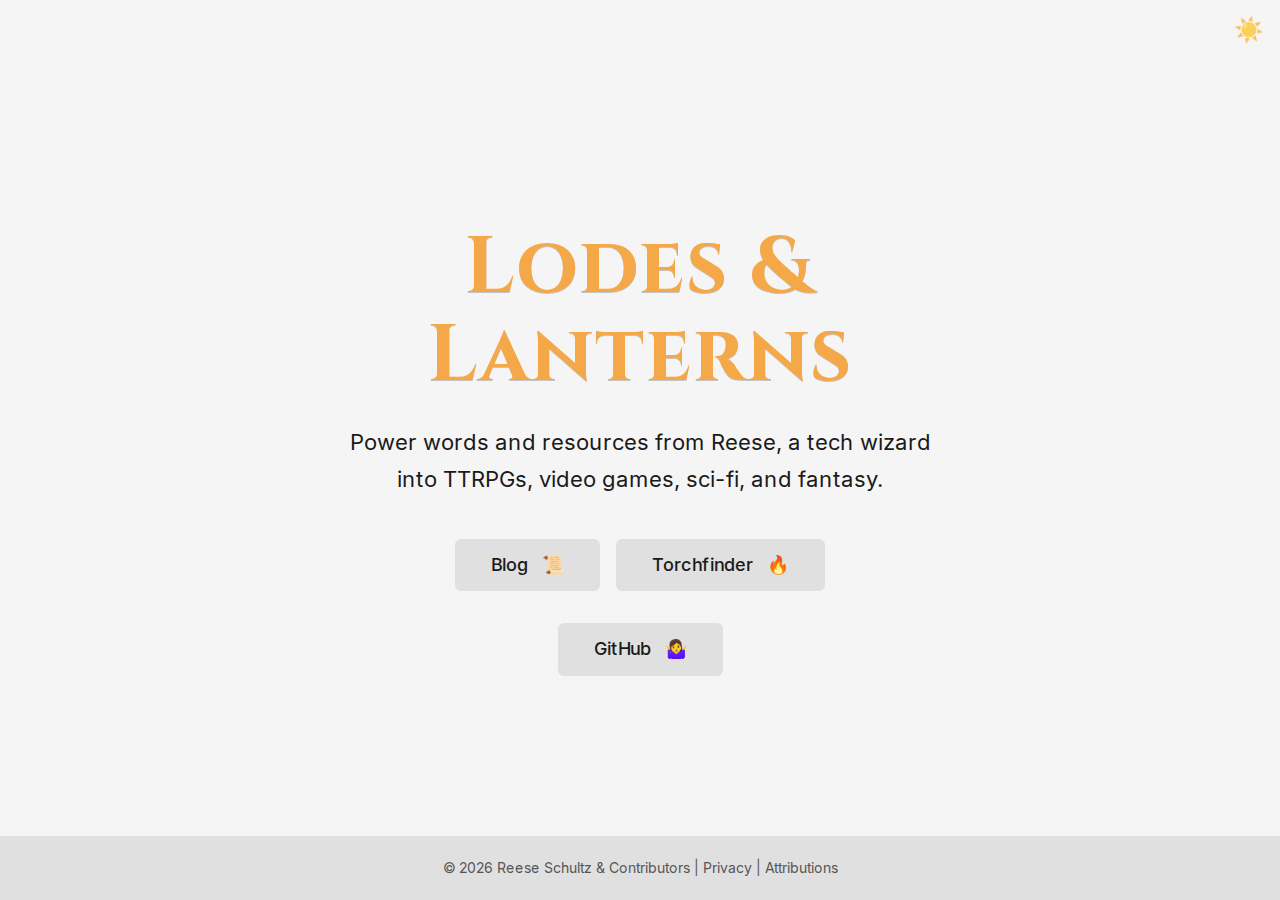
<file: index.html>
<!DOCTYPE html>
<html lang="en">
<head>
  <meta charset="UTF-8">
  <meta name="viewport" content="width=device-width, initial-scale=1.0">
  <link rel="icon" href="/favicon.png" type="image/png">
  <link rel="apple-touch-icon" href="/apple-touch-icon.png">
  <title>Lodes & Lanterns</title>
  <meta name="description" content="Power words and resources from Reese, a tech wizard into TTRPGs, video games, sci-fi, and fantasy.">

  <!-- Normalize CSS -->
  <link rel="stylesheet" href="https://cdnjs.cloudflare.com/ajax/libs/modern-normalize/3.0.1/modern-normalize.min.css">

  <script src="/theme.js"></script>

  <style>
    @font-face {
      font-family: 'Cinzel';
      font-style: normal;
      font-weight: 700;
      font-display: swap;
      src: url('/fonts/cinzel-700.woff2') format('woff2');
    }

    @font-face {
      font-family: 'Inter';
      font-style: normal;
      font-weight: 400 500;
      font-display: swap;
      src: url('/fonts/inter-400.woff2') format('woff2');
    }

    :root {
      --bg: #0d0d0f;
      --bg-surface: #2a2a30;
      --text: #e8e6e3;
      --text-muted: #a09c97;
      --accent: #f5a848;
    }

    [data-theme="light"] {
      --bg: #f5f5f5;
      --bg-surface: #e0e0e0;
      --text: #1a1a1a;
      --text-muted: #555;
      --accent: #f5a848;
    }

    html {
      background-color: var(--bg);
    }

    body {
      font-family: 'Inter', -apple-system, BlinkMacSystemFont, 'Segoe UI', Roboto, sans-serif;
      background-color: var(--bg);
      color: var(--text);
      min-height: 100vh;
      display: flex;
      flex-direction: column;
      align-items: center;
      justify-content: center;
      padding: 2rem;
      box-sizing: border-box;
      text-align: center;
    }

    .container {
      max-width: 600px;
    }

    h1 {
      font-family: 'Cinzel', serif;
      font-size: clamp(3rem, 10vw, 5rem);
      font-weight: 700;
      line-height: 1.1;
      color: var(--accent);
      margin: 0 0 1.5rem 0;
      letter-spacing: 0.02em;
      -webkit-font-smoothing: antialiased;
      -moz-osx-font-smoothing: grayscale;
    }

    .tagline {
      font-size: 1.375rem;
      line-height: 1.7;
      color: var(--text);
      margin: 0 0 2.5rem 0;
    }

    .links {
      display: flex;
      flex-wrap: wrap;
      gap: 1rem;
      justify-content: center;
    }

    .links a {
      display: inline-block;
      padding: 1rem 2.25rem;
      font-size: 1.125rem;
      background-color: var(--bg-surface);
      color: var(--text);
      text-decoration: none;
      font-weight: 500;
      border-radius: 6px;
      transition: background-color 0.2s ease, color 0.2s ease;
    }

    .links a:hover {
      background-color: var(--accent);
      color: var(--bg);
    }

    .links a:focus-visible {
      background-color: var(--accent);
      color: var(--bg);
      outline: 2px solid var(--text);
      outline-offset: 2px;
    }

    footer {
      position: fixed;
      bottom: 0;
      left: 0;
      right: 0;
      background-color: var(--bg-surface);
      padding: 1.5rem;
      text-align: center;
      font-size: 0.875rem;
      color: var(--text-muted);
    }

    footer a {
      color: var(--text-muted);
      text-decoration: none;
    }

    footer a:hover {
      color: var(--text);
    }

    .theme-toggle {
      position: fixed;
      top: 1rem;
      right: 1rem;
      background: none;
      border: none;
      cursor: pointer;
      font-size: 1.5rem;
      filter: grayscale(1);
      opacity: 0.7;
      transition: opacity 0.2s ease, filter 0.2s ease;
      padding: 0;
      z-index: 100;
    }

    .theme-toggle:hover {
      opacity: 1;
    }

    [data-theme="light"] .theme-toggle {
      filter: none;
    }

    [data-theme="light"] h1,
    [data-theme="light"] .links a:hover {
      text-shadow: 0 1px 0 rgba(0, 0, 0, 0.2);
    }
  </style>
</head>
<body>
  <button class="theme-toggle" aria-label="Toggle theme">🌙</button>
  <main class="container">
    <h1>Lodes & Lanterns</h1>
    <p class="tagline">
      Power words and resources from Reese, a tech wizard into TTRPGs, video games, sci-fi, and fantasy.
    </p>
    <nav class="links">
      <a href="https://blog.lodesandlanterns.com" target="_blank" rel="noopener noreferrer">Blog &ensp;📜</a>
      <a href="/torchfinder.html">Torchfinder &ensp;🔥</a>
      <span style="flex-basis: 100%;"></span>
      <a href="https://github.com/Lodes-and-Lanterns" target="_blank" rel="noopener noreferrer">GitHub &ensp;🤷‍♀️</a>
    </nav>
  </main>
  <footer>
    &copy; 2026 Reese Schultz &amp; Contributors | <a href="/privacy.html">Privacy</a> | <a href="/attributions.html">Attributions</a>
  </footer>
</body>
</html>
</file>
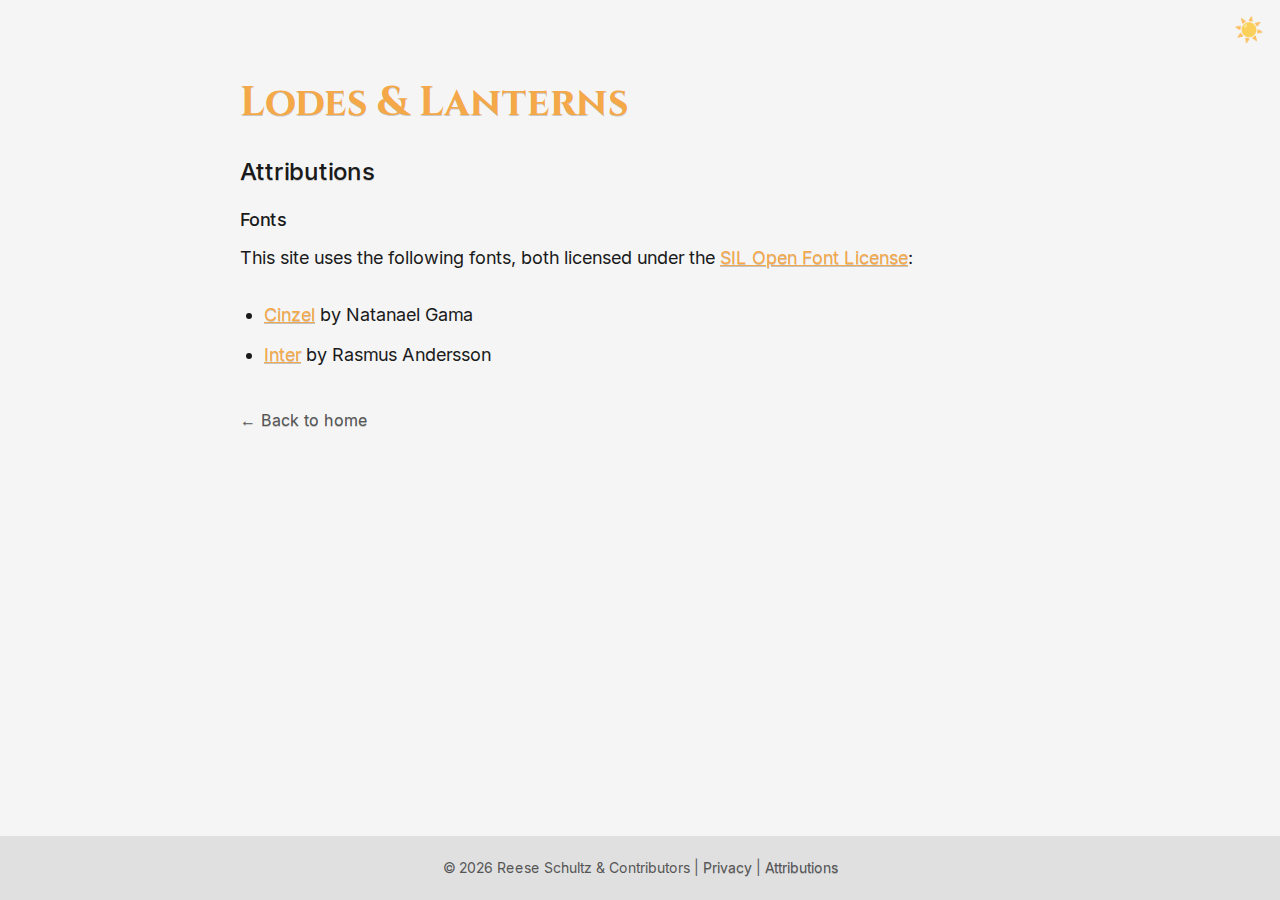
<file: attributions.html>
<!DOCTYPE html>
<html lang="en">
<head>
  <meta charset="UTF-8">
  <meta name="viewport" content="width=device-width, initial-scale=1.0">
  <link rel="icon" href="/favicon.png" type="image/png">
  <link rel="apple-touch-icon" href="/apple-touch-icon.png">
  <title>Attributions - Lodes & Lanterns</title>
  <meta name="description" content="Attributions for fonts and other resources used on Lodes & Lanterns.">

  <link rel="stylesheet" href="https://cdnjs.cloudflare.com/ajax/libs/modern-normalize/3.0.1/modern-normalize.min.css">

  <script src="/theme.js"></script>
  <link rel="stylesheet" href="/styles.css">
</head>
<body>
  <button class="theme-toggle" aria-label="Toggle theme">🌙</button>
  <main class="container">
    <h1><a href="/">Lodes &amp; Lanterns</a></h1>
    <h2>Attributions</h2>

    <h3>Fonts</h3>

    <p>
      This site uses the following fonts, both licensed under the <a href="https://openfontlicense.org/" target="_blank" rel="noopener noreferrer">SIL Open Font License</a>:
    </p>

    <ul>
      <li><a href="https://fonts.google.com/specimen/Cinzel" target="_blank" rel="noopener noreferrer">Cinzel</a> by Natanael Gama</li>
      <li><a href="https://rsms.me/inter/" target="_blank" rel="noopener noreferrer">Inter</a> by Rasmus Andersson</li>
    </ul>

    <a href="/" class="back">&larr; Back to home</a>
  </main>
  <footer>
    &copy; 2026 Reese Schultz &amp; Contributors | <a href="/privacy.html">Privacy</a> | <a href="/attributions.html">Attributions</a>
  </footer>
</body>
</html>
</file>
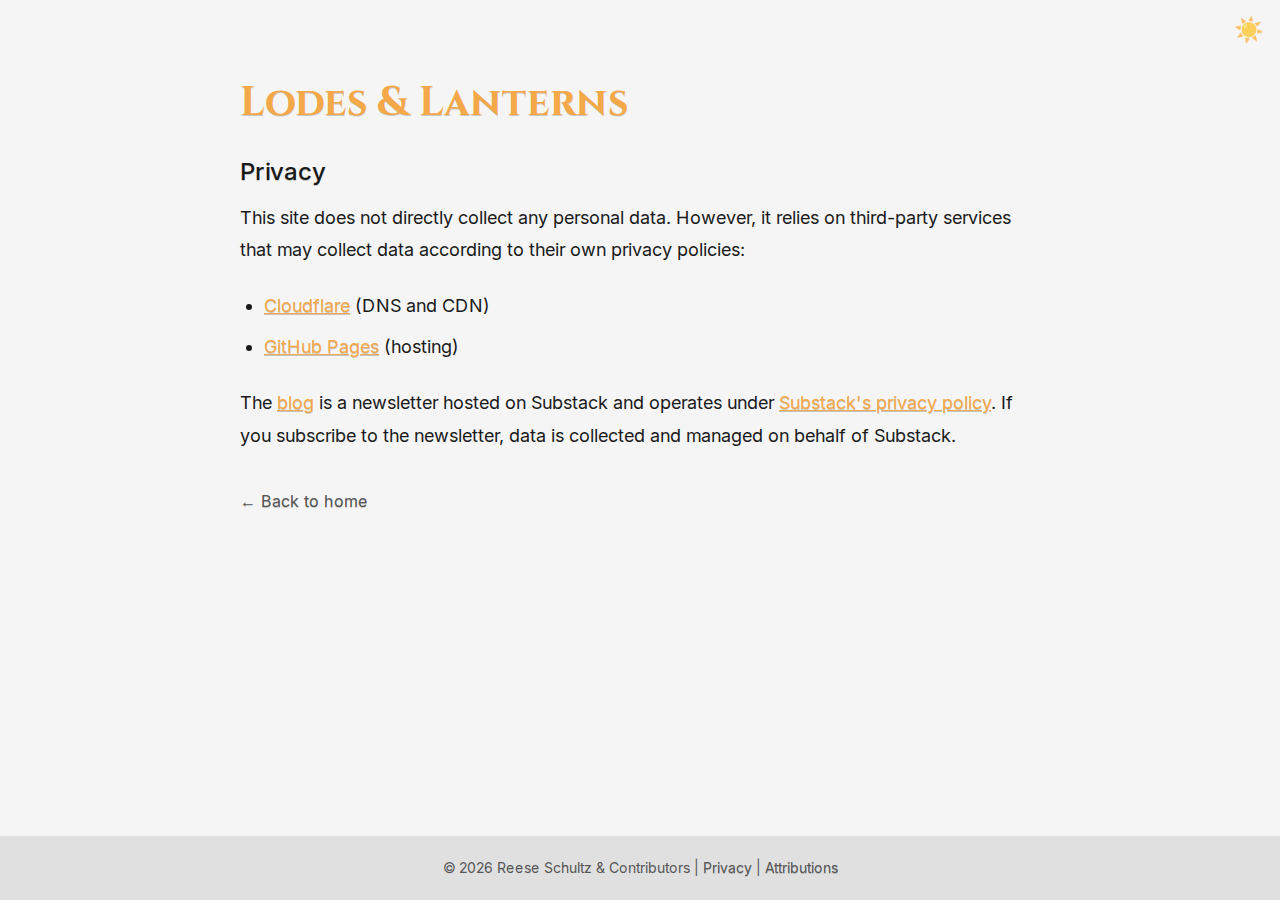
<file: privacy.html>
<!DOCTYPE html>
<html lang="en">
<head>
  <meta charset="UTF-8">
  <meta name="viewport" content="width=device-width, initial-scale=1.0">
  <link rel="icon" href="/favicon.png" type="image/png">
  <link rel="apple-touch-icon" href="/apple-touch-icon.png">
  <title>Privacy - Lodes & Lanterns</title>
  <meta name="description" content="Privacy policy for Lodes & Lanterns, detailing third-party services used.">

  <link rel="stylesheet" href="https://cdnjs.cloudflare.com/ajax/libs/modern-normalize/3.0.1/modern-normalize.min.css">

  <script src="/theme.js"></script>
  <link rel="stylesheet" href="/styles.css">
</head>
<body>
  <button class="theme-toggle" aria-label="Toggle theme">🌙</button>
  <main class="container">
    <h1><a href="/">Lodes &amp; Lanterns</a></h1>
    <h2>Privacy</h2>

    <p>
      This site does not directly collect any personal data. However, it relies on third-party services that may collect data according to their own privacy policies:
    </p>

    <ul>
      <li><a href="https://www.cloudflare.com/privacypolicy/" target="_blank" rel="noopener noreferrer">Cloudflare</a> (DNS and CDN)</li>
      <li><a href="https://docs.github.com/en/site-policy/privacy-policies/github-general-privacy-statement" target="_blank" rel="noopener noreferrer">GitHub Pages</a> (hosting)</li>
    </ul>

    <p>
      The <a href="https://blog.lodesandlanterns.com" target="_blank" rel="noopener noreferrer">blog</a> is a newsletter hosted on Substack and operates under <a href="https://substack.com/privacy" target="_blank" rel="noopener noreferrer">Substack's privacy policy</a>. If you subscribe to the newsletter, data is collected and managed on behalf of Substack.
    </p>

    <a href="/" class="back">&larr; Back to home</a>
  </main>
  <footer>
    &copy; 2026 Reese Schultz &amp; Contributors | <a href="/privacy.html">Privacy</a> | <a href="/attributions.html">Attributions</a>
  </footer>
</body>
</html>
</file>
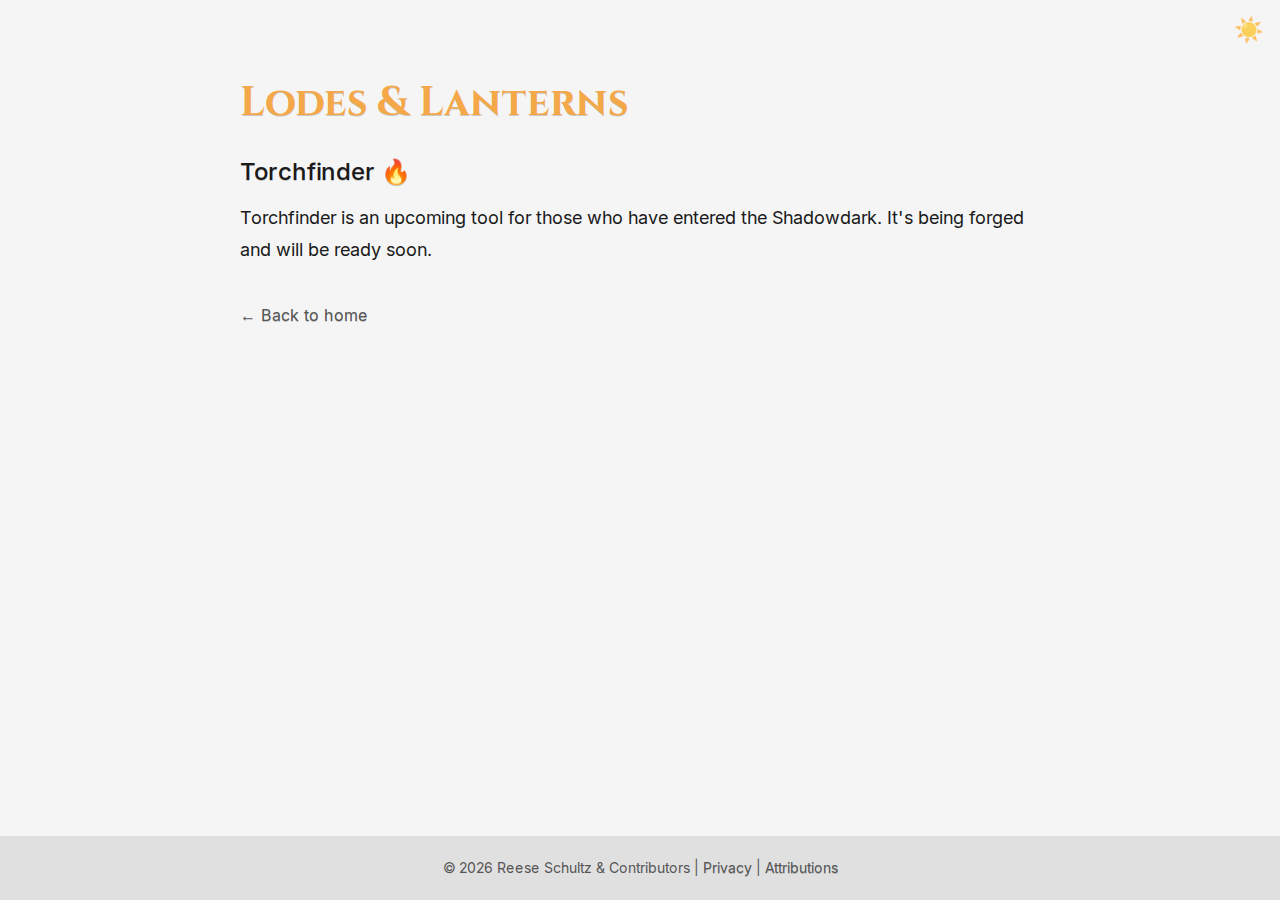
<file: torchfinder.html>
<!DOCTYPE html>
<html lang="en">
<head>
  <meta charset="UTF-8">
  <meta name="viewport" content="width=device-width, initial-scale=1.0">
  <link rel="icon" href="/favicon.png" type="image/png">
  <link rel="apple-touch-icon" href="/apple-touch-icon.png">
  <title>Torchfinder - Coming Soon</title>
  <meta name="description" content="Torchfinder is coming soon to Lodes &amp; Lanterns.">

  <link rel="stylesheet" href="https://cdnjs.cloudflare.com/ajax/libs/modern-normalize/3.0.1/modern-normalize.min.css">

  <script src="/theme.js"></script>
  <link rel="stylesheet" href="/styles.css">
</head>
<body>
  <button class="theme-toggle" aria-label="Toggle theme">🌙</button>
  <main class="container">
    <h1><a href="/">Lodes &amp; Lanterns</a></h1>
    <h2>Torchfinder 🔥</h2>

    <p>
      Torchfinder is an upcoming tool for those who have entered the Shadowdark. It's being forged and will be ready soon.
    </p>

    <a href="/" class="back">&larr; Back to home</a>
  </main>
  <footer>
    &copy; 2026 Reese Schultz &amp; Contributors | <a href="/privacy.html">Privacy</a> | <a href="/attributions.html">Attributions</a>
  </footer>
</body>
</html>
</file>
<file: styles.css>
@font-face {
  font-family: 'Cinzel';
  font-style: normal;
  font-weight: 700;
  font-display: swap;
  src: url('/fonts/cinzel-700.woff2') format('woff2');
}

@font-face {
  font-family: 'Inter';
  font-style: normal;
  font-weight: 400 500;
  font-display: swap;
  src: url('/fonts/inter-400.woff2') format('woff2');
}

:root {
  --bg: #0d0d0f;
  --bg-surface: #2a2a30;
  --text: #e8e6e3;
  --text-muted: #a09c97;
  --accent: #f5a848;
}

[data-theme="light"] {
  --bg: #f5f5f5;
  --bg-surface: #e0e0e0;
  --text: #1a1a1a;
  --text-muted: #555;
  --accent: #f5a848;
}

html {
  background-color: var(--bg);
}

body {
  font-family: 'Inter', -apple-system, BlinkMacSystemFont, 'Segoe UI', Roboto, sans-serif;
  background-color: var(--bg);
  color: var(--text);
  min-height: 100vh;
  display: flex;
  flex-direction: column;
  align-items: center;
  padding: 5rem 2rem 6rem;
  box-sizing: border-box;
}

.container {
  max-width: 800px;
  width: 100%;
}

h1 {
  font-family: 'Cinzel', serif;
  font-size: 2.5rem;
  font-weight: 700;
  color: var(--accent);
  margin: 0 0 2rem 0;
  -webkit-font-smoothing: antialiased;
  -moz-osx-font-smoothing: grayscale;
}

h1 a {
  color: inherit;
  text-decoration: none;
}

h1 a:hover {
  text-decoration: underline;
}

h2 {
  font-size: 1.5rem;
  font-weight: 500;
  margin: 2rem 0 1rem 0;
}

h3 {
  font-size: 1.125rem;
  font-weight: 500;
  margin: 1.5rem 0 0.75rem 0;
}

p {
  font-size: 1.125rem;
  line-height: 1.8;
  margin: 0 0 1.5rem 0;
}

a {
  color: var(--accent);
}

a:hover {
  text-decoration: none;
}

ul {
  font-size: 1.125rem;
  line-height: 1.8;
  margin: 0 0 1.5rem 0;
  padding-left: 1.5rem;
}

li {
  margin-bottom: 0.5rem;
}

.back {
  display: inline-block;
  margin-top: 1rem;
  color: var(--text-muted);
  text-decoration: none;
}

.back:hover {
  color: var(--text);
}

footer {
  position: fixed;
  bottom: 0;
  left: 0;
  right: 0;
  background-color: var(--bg-surface);
  padding: 1.5rem;
  text-align: center;
  font-size: 0.875rem;
  color: var(--text-muted);
}

footer a {
  color: var(--text-muted);
  text-decoration: none;
}

footer a:hover {
  color: var(--text);
}

.theme-toggle {
  position: fixed;
  top: 1rem;
  right: 1rem;
  background: none;
  border: none;
  cursor: pointer;
  font-size: 1.5rem;
  filter: grayscale(1);
  opacity: 0.7;
  transition: opacity 0.2s ease, filter 0.2s ease;
  padding: 0;
  z-index: 100;
}

.theme-toggle:hover {
  opacity: 1;
}

[data-theme="light"] .theme-toggle {
  filter: none;
}

[data-theme="light"] h1,
[data-theme="light"] h2,
[data-theme="light"] a {
  text-shadow: 0 1px 0 rgba(0, 0, 0, 0.2);
}
</file>
